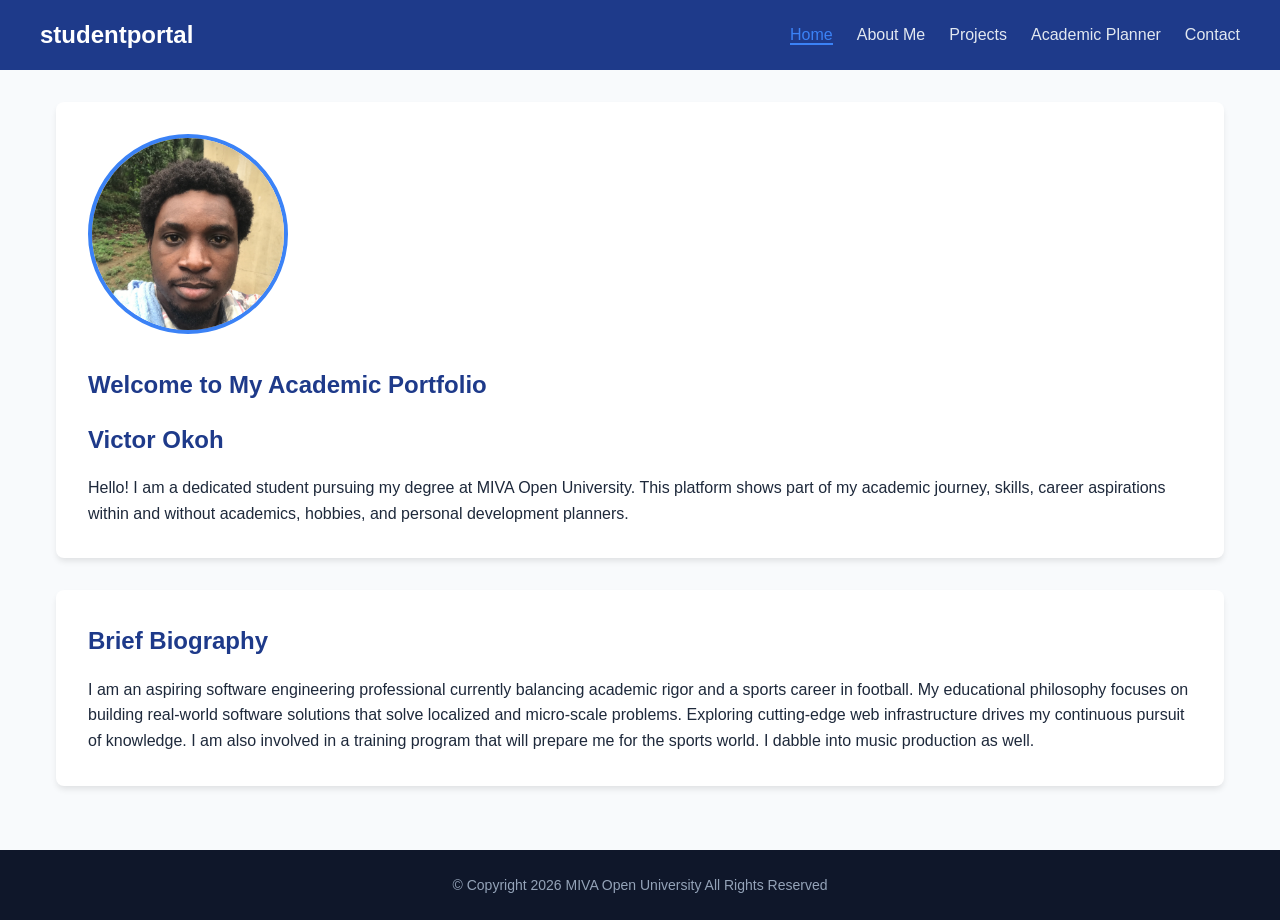
<file: index.html>
<!DOCTYPE html>
<html lang="en">
<head>
    <meta charset="UTF-8">
    <meta name="viewport" content="width=device-width, initial-scale=1.0">
    <title>Academic Portfolio | Home</title>
    <link rel="stylesheet" href="victorcss.css">
</head>
<body>
    <header>
        <nav>
            <div class="logo">studentportal</div>
            <ul class="nav-links">
                <li><a href="index.html" class="active">Home</a></li>
                <li><a href="victoraboutme.html">About Me</a></li>
                <li><a href="victorprojects.html">Projects</a></li>
                <li><a href="victoracademicplanner.html">Academic Planner</a></li>
                <li><a href="victorcontact.html">Contact</a></li>
            </ul>
        </nav>
    </header>

    <main>
        <section class="hero">
            <!-- Replace placeholder URL with your real uploaded image link later -->
            <img src="IMG_3080.jpg" alt="Student Photograph" class="profile-img">
            <div class="hero-text">
                <h1>Welcome to My Academic Portfolio</h1>
                <h2>Victor Okoh</h2>
                <p>Hello! I am a dedicated student pursuing my degree at MIVA Open University. This platform shows part of my academic journey, skills, career aspirations within and without academics, hobbies, and personal development planners.</p>
            </div>
        </section>

        <section>
            <h2>Brief Biography</h2>
            <p>I am an aspiring software engineering professional currently balancing academic rigor and a sports career in football. My educational philosophy focuses on building real-world software solutions that solve localized and micro-scale problems. Exploring cutting-edge web infrastructure drives my continuous pursuit of knowledge. I am also involved in a training program that will prepare me for the sports world. I dabble into music production as well.</p>
        </section>
    </main>

    <footer>
        <p>&copy; Copyright 2026 MIVA Open University All Rights Reserved</p>
    </footer>
</body>
</html>
</file>
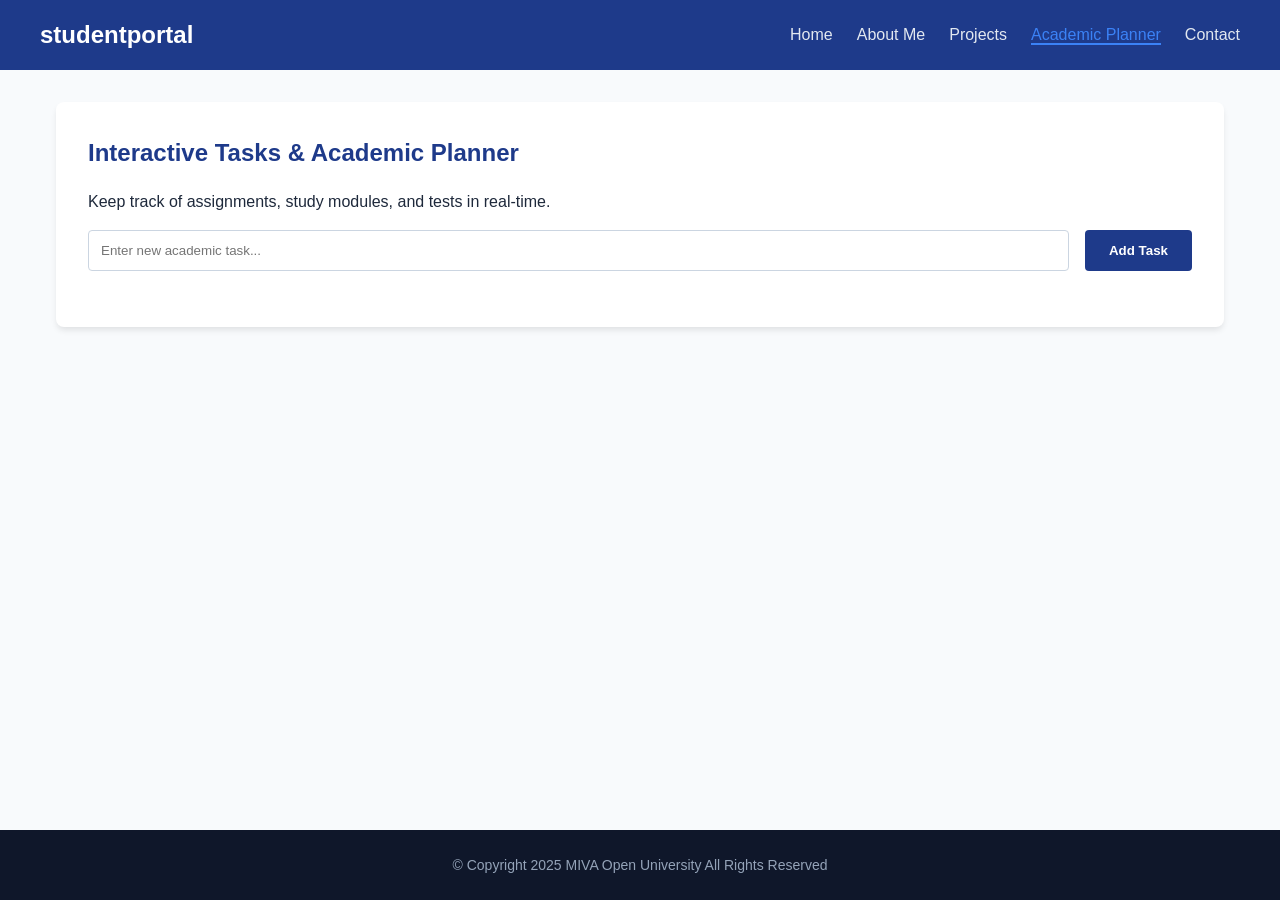
<file: victor academic planner.html>
<!DOCTYPE html>
<html lang="en">
<head>
    <meta charset="UTF-8">
    <meta name="viewport" content="width=device-width, initial-scale=1.0">
    <title>Academic Planner</title>
    <link rel="stylesheet" href="victor css.css">
</head>
<body>
    <header>
        <nav>
            <div class="logo">studentportal</div>
            <ul class="nav-links">
                <li><a href="index.html">Home</a></li>
                <li><a href="victoraboutme.html">About Me</a></li>
                <li><a href="victor projects.html">Projects</a></li>
                <li><a href="victor academic planner.html" class="active">Academic Planner</a></li>
                <li><a href="victor contact.html">Contact</a></li>
            </ul>
        </nav>
    </header>

    <main>
        <section>
            <h2>Interactive Tasks & Academic Planner</h2>
            <p style="margin-bottom: 1rem;">Keep track of assignments, study modules, and tests in real-time.</p>
            
            <div class="planner-form">
                <input type="text" id="taskInput" placeholder="Enter new academic task...">
                <button class="btn" id="addTaskBtn">Add Task</button>
            </div>

            <ul class="task-list" id="taskList">
                <!-- Task elements injected dynamically via JavaScript -->
            </ul>
        </section>
    </main>

    <footer>
        <p>&copy; Copyright 2025 MIVA Open University All Rights Reserved</p>
    </footer>

    <script src="victor script.js"></script>
</body>
</html>
</file>
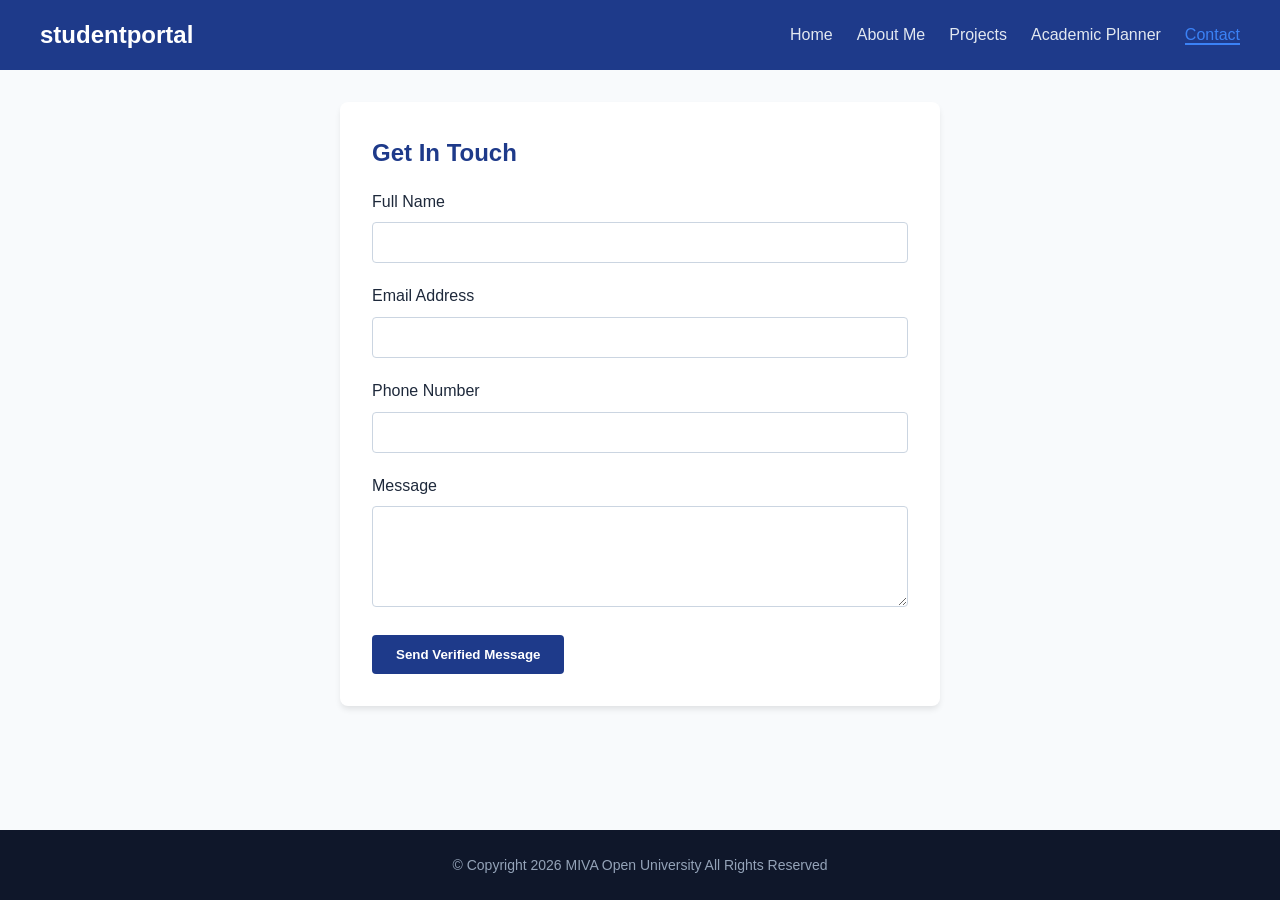
<file: victor contact.html>
<!DOCTYPE html>
<html lang="en">
<head>
    <meta charset="UTF-8">
    <meta name="viewport" content="width=device-width, initial-scale=1.0">
    <title>Contact Form</title>
    <link rel="stylesheet" href="victor css.css">
</head>
<body>
    <header>
        <nav>
            <div class="logo">studentportal</div>
            <ul class="nav-links">
                <li><a href="index.html">Home</a></li>
                <li><a href="victor about me.html">About Me</a></li>
                <li><a href="victor projects.html">Projects</a></li>
                <li><a href="victor academic planner.html">Academic Planner</a></li>
                <li><a href="victor contact.html" class="active">Contact</a></li>
            </ul>
        </nav>
    </header>

    <main>
        <section style="max-width: 600px; margin: 0 auto;">
            <h2>Get In Touch</h2>
            <form id="contactForm" novalidate>
                <div class="form-group">
                    <label for="userName">Full Name</label>
                    <input type="text" id="userName">
                    <div class="error-message" id="nameError">Name field cannot be left blank.</div>
                </div>

                <div class="form-group">
                    <label for="userEmail">Email Address</label>
                    <input type="email" id="userEmail">
                    <div class="error-message" id="emailError">Please input a valid email format.</div>
                </div>

                <div class="form-group">
                    <label for="userPhone">Phone Number</label>
                    <input type="text" id="userPhone">
                    <div class="error-message" id="phoneError">Phone numbers must contain numbers only.</div>
                </div>

                <div class="form-group">
                    <label for="userMessage">Message</label>
                    <textarea id="userMessage" rows="5"></textarea>
                    <div class="error-message" id="messageError">Message field cannot be left blank.</div>
                </div>

                <button type="submit" class="btn">Send Verified Message</button>
            </form>
        </section>
    </main>

    <footer>
        <p>&copy; Copyright 2026 MIVA Open University All Rights Reserved</p>
    </footer>

    <script src="victor script.js"></script>
</body>
</html>
</file>
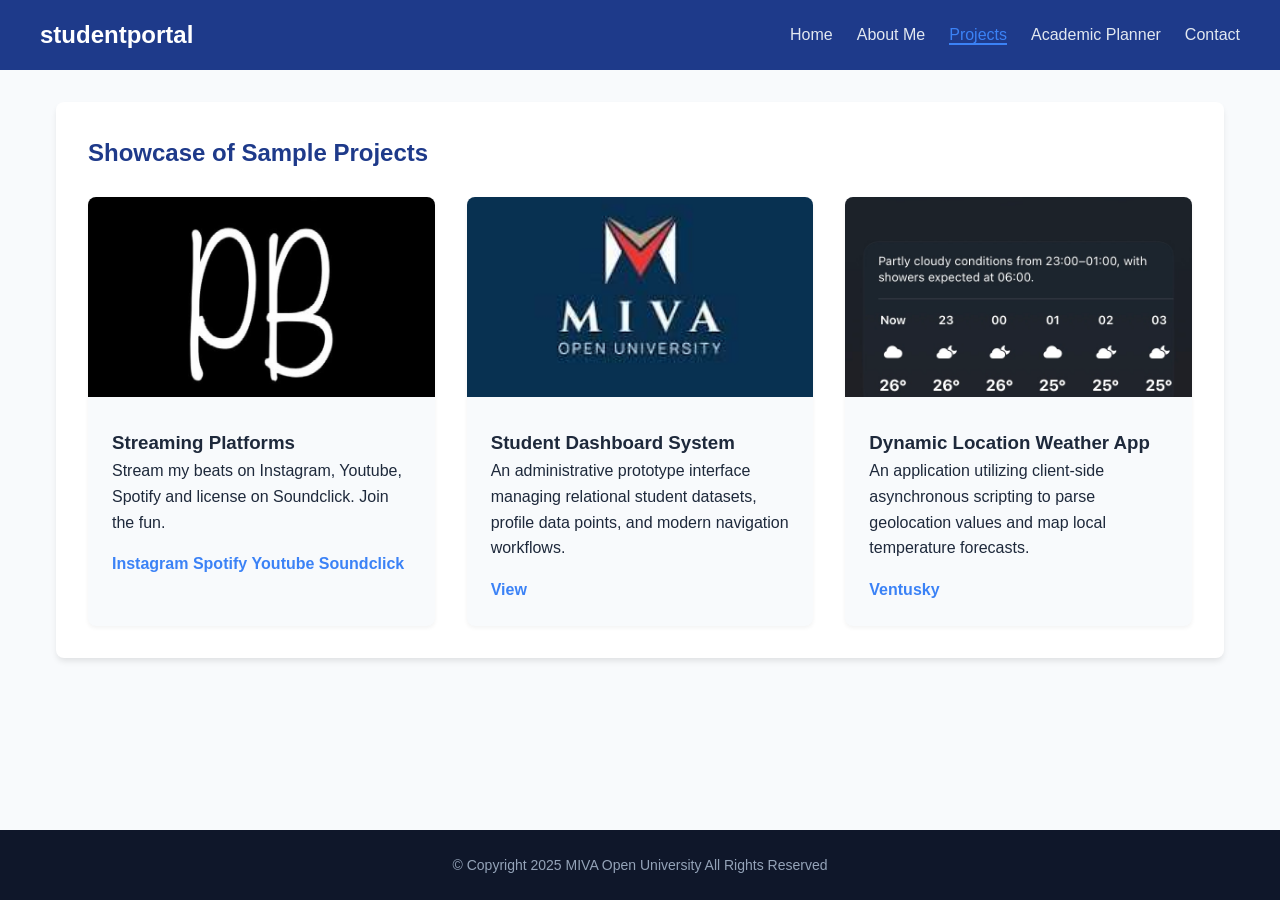
<file: victor projects.html>
<!DOCTYPE html>
<html lang="en">
<head>
    <meta charset="UTF-8">
    <meta name="viewport" content="width=device-width, initial-scale=1.0">
    <title>My Projects</title>
    <link rel="stylesheet" href="victor css.css">
</head>
<body>
    <header>
        <nav>
            <div class="logo">studentportal</div>
            <ul class="nav-links">
                <li><a href="index.html">Home</a></li>
                <li><a href="victor about me.html">About Me</a></li>
                <li><a href="victor projects.html" class="active">Projects</a></li>
                <li><a href="victor academic planner.html">Academic Planner</a></li>
                <li><a href="victor contact.html">Contact</a></li>
            </ul>
        </nav>
    </header>

    <main>
        <section>
            <h2>Showcase of Sample Projects</h2>
            <div class="projects-grid">
                
                <!-- Project 1 -->
                <div class="project-card">
                    <img src="pppb.png" alt="E-Commerce Interface Screenshot">
                    <div class="project-info">
                        <h3>Streaming Platforms</h3>
                        <p>Stream my beats on Instagram, Youtube, Spotify and license on Soundclick. Join the fun.</p>
                        <a href="https://www.instagram.com/phitobeats/" target="_blank">Instagram </a>
                        <a href="https://open.spotify.com/user/31sijucet6ne7tuvmq4edwbejfc4?si=59a94cb627a441b0" target="_blank">Spotify </a>
                        <a href="https://www.youtube.com/@phitobeats" target="_blank">Youtube </a>
                        <a href="https://www.soundclick.com/phitobeats" target="_blank">Soundclick </a>
  </div>
                </div>

                <!-- Project 2 -->
                <div class="project-card">
                    <img src="miva.jfif" alt="Dashboard System Screenshot">
                    <div class="project-info">
                        <h3>Student Dashboard System</h3>
                        <p>An administrative prototype interface managing relational student datasets, profile data points, and modern navigation workflows.</p>
                        <a href="https://codepen.io" target="_blank">View </a>
                    </div>
                </div>

                <!-- Project 3 -->
                <div class="project-card">
                    <img src="Screenshot 2026-07-18 at 22.01.35.png" alt="Weather Portal Screenshot">
                    <div class="project-info">
                        <h3>Dynamic Location Weather App</h3>
                        <p>An application utilizing client-side asynchronous scripting to parse geolocation values and map local temperature forecasts.</p>
                        <a href="https://www.ventusky.com/" target="_blank">Ventusky </a>
                    </div>
                </div>

            </div>
        </section>
    </main>

    <footer>
        <p>&copy; Copyright 2025 MIVA Open University All Rights Reserved</p>
    </footer>
</body>
</html>
</file>
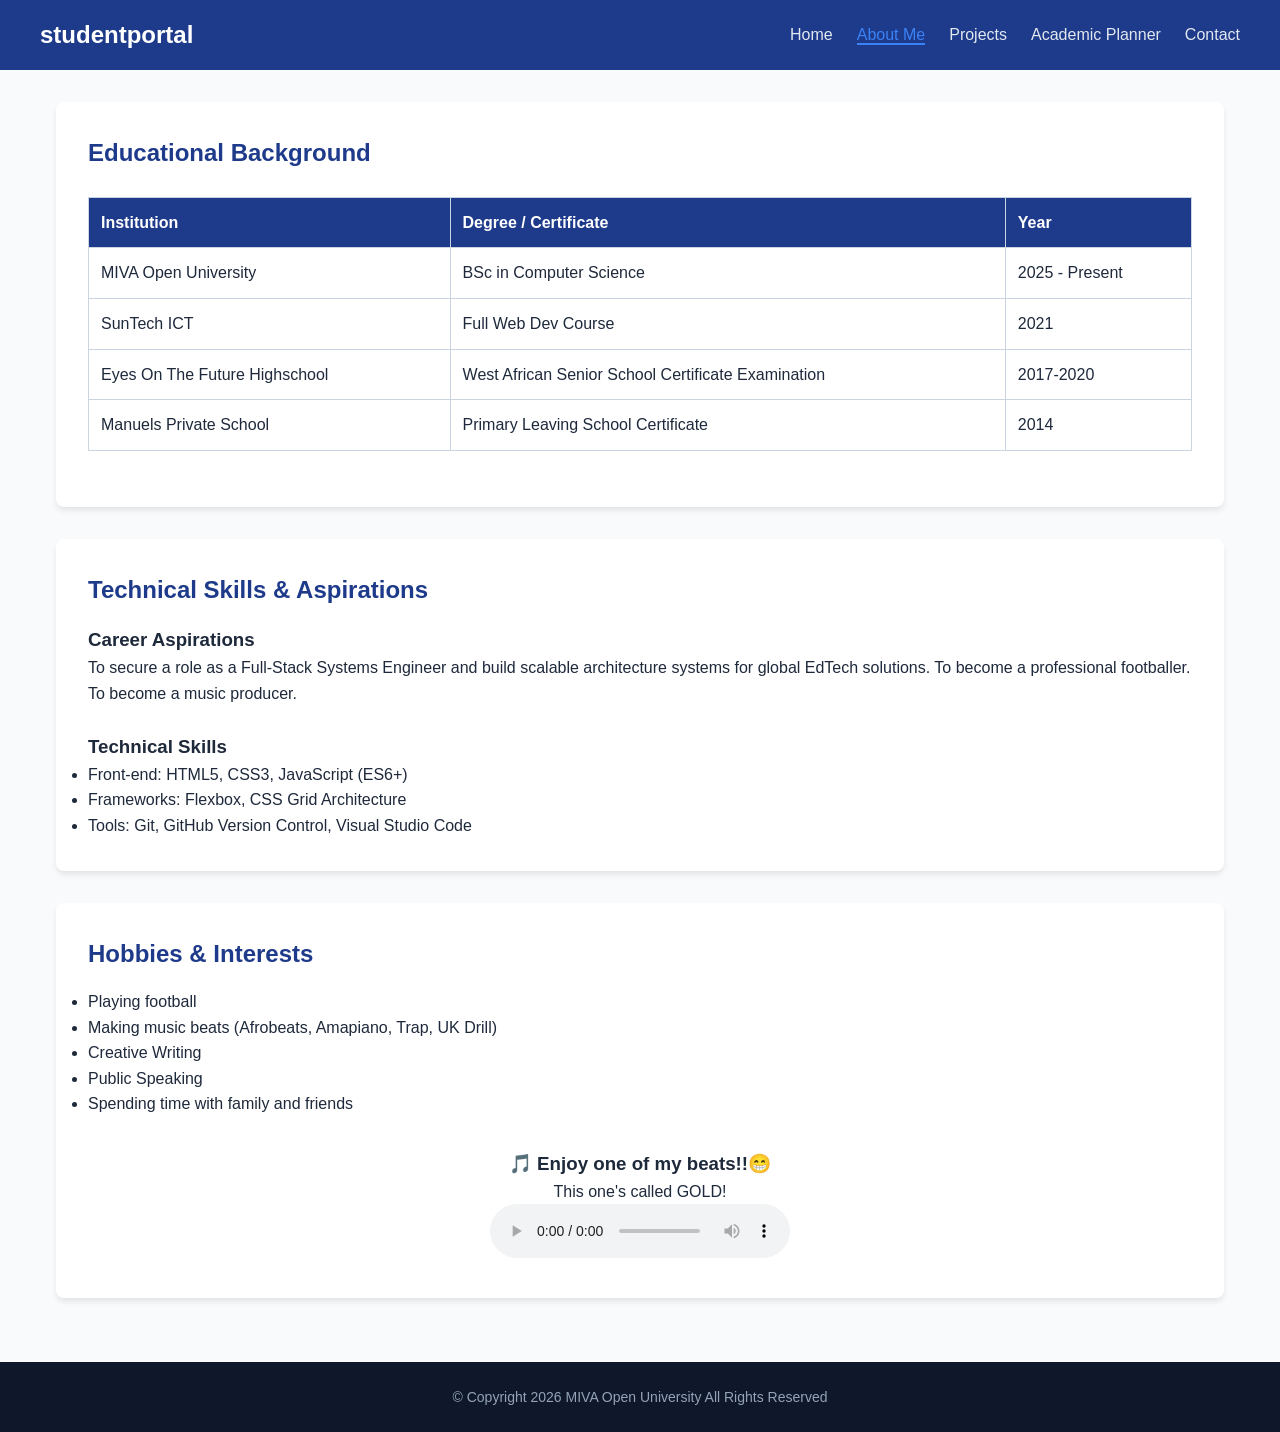
<file: victoraboutme.html>
<!DOCTYPE html>
<html lang="en">
<head>
    <meta charset="UTF-8">
    <meta name="viewport" content="width=device-width, initial-scale=1.0">
    <title>About Me</title>
    <link rel="stylesheet" href="victorcss.css">
</head>
<body>
    <header>
        <nav>
            <div class="logo">studentportal</div>
            <ul class="nav-links">
                <li><a href="index.html">Home</a></li>
                <li><a href="victoraboutme.html" class="active">About Me</a></li>
                <li><a href="victorprojects.html">Projects</a></li>
                <li><a href="victoracademicplanner.html">Academic Planner</a></li>
                <li><a href="victorcontact.html">Contact</a></li>
            </ul>
        </nav>
    </header>

    <main>
        <section>
            <h2>Educational Background</h2>
            <table>
                <thead>
                    <tr>
                        <th>Institution</th>
                        <th>Degree / Certificate</th>
                        <th>Year</th>
                    </tr>
                </thead>
                <tbody>
                    <tr>
                        <td>MIVA Open University</td>
                        <td>BSc in Computer Science</td>
                        <td>2025 - Present</td>
                    </tr>
                    <tr>
                        <td>SunTech ICT</td>
                        <td>Full Web Dev Course</td>
                        <td>2021</td>
                    </tr>
					<tr>
                        <td>Eyes On The Future Highschool</td>
                        <td>West African Senior School Certificate Examination</td>
                        <td>2017-2020</td>
                    </tr>
					<tr>
                        <td>Manuels Private School</td>
                        <td>Primary Leaving School Certificate</td>
                        <td>2014</td>
                    </tr>
                </tbody>
            </table>
        </section>

        <section>
            <h2>Technical Skills & Aspirations</h2>
            <h3>Career Aspirations</h3>
            <p>To secure a role as a Full-Stack Systems Engineer and build scalable architecture systems for global EdTech solutions. To become a professional footballer. To become a music producer.</p>
            
            <br>
            <h3>Technical Skills</h3>
            <ul>
                <li>Front-end: HTML5, CSS3, JavaScript (ES6+)</li>
                <li>Frameworks: Flexbox, CSS Grid Architecture</li>
                <li>Tools: Git, GitHub Version Control, Visual Studio Code</li>
            </ul>
        </section>

        <section>
            <h2>Hobbies & Interests</h2>
            <ul>
                <li>Playing football</li>
                <li>Making music beats (Afrobeats, Amapiano, Trap, UK Drill)</li>
                <li>Creative Writing</li>
				<li>Public Speaking</li>
				<li>Spending time with family and friends</li>
            </ul>

            <div class="media-container">
    <h3>🎵 Enjoy one of my beats!!😁</h3>
    <p>This one's called GOLD!</p>
    
    <!-- The HTML5 audio player -->
    <audio controls id="bgMusic">
        <source src="afro.mp3" type="audio/mpeg">
    </audio>
</div>

        </section>
    </main>

    <footer>
        <p>&copy; Copyright 2026 MIVA Open University All Rights Reserved</p>
    </footer>
</body>
</html>
</file>
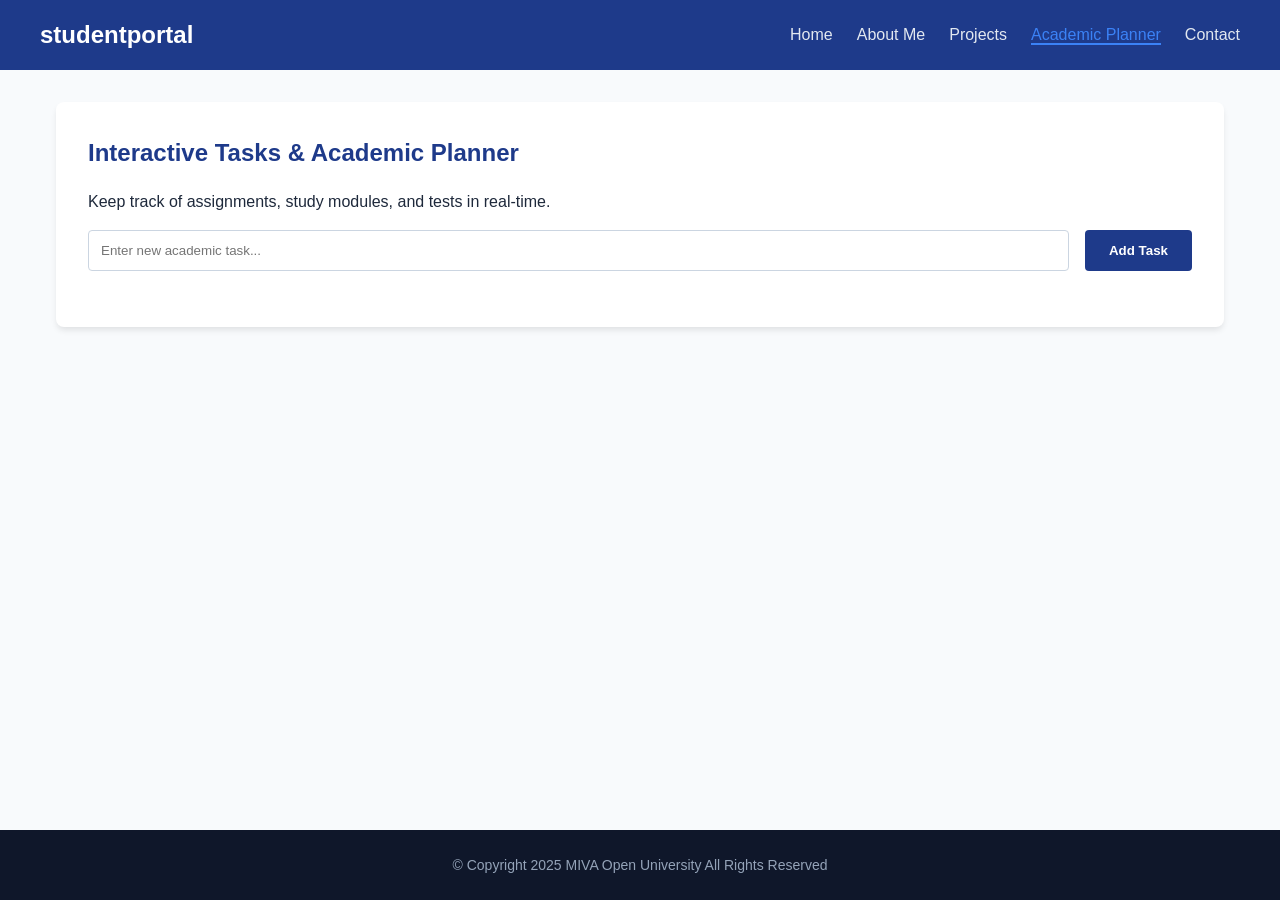
<file: victoracademicplanner.html>
<!DOCTYPE html>
<html lang="en">
<head>
    <meta charset="UTF-8">
    <meta name="viewport" content="width=device-width, initial-scale=1.0">
    <title>Academic Planner</title>
    <link rel="stylesheet" href="victorcss.css">
</head>
<body>
    <header>
        <nav>
            <div class="logo">studentportal</div>
            <ul class="nav-links">
                <li><a href="index.html">Home</a></li>
                <li><a href="victoraboutme.html">About Me</a></li>
                <li><a href="victorprojects.html">Projects</a></li>
                <li><a href="victoracademicplanner.html" class="active">Academic Planner</a></li>
                <li><a href="victorcontact.html">Contact</a></li>
            </ul>
        </nav>
    </header>

    <main>
        <section>
            <h2>Interactive Tasks & Academic Planner</h2>
            <p style="margin-bottom: 1rem;">Keep track of assignments, study modules, and tests in real-time.</p>
            
            <div class="planner-form">
                <input type="text" id="taskInput" placeholder="Enter new academic task...">
                <button class="btn" id="addTaskBtn">Add Task</button>
            </div>

            <ul class="task-list" id="taskList">
                <!-- Task elements injected dynamically via JavaScript -->
            </ul>
        </section>
    </main>

    <footer>
        <p>&copy; Copyright 2025 MIVA Open University All Rights Reserved</p>
    </footer>

    <script src="victor script.js"></script>
</body>
</html>
</file>
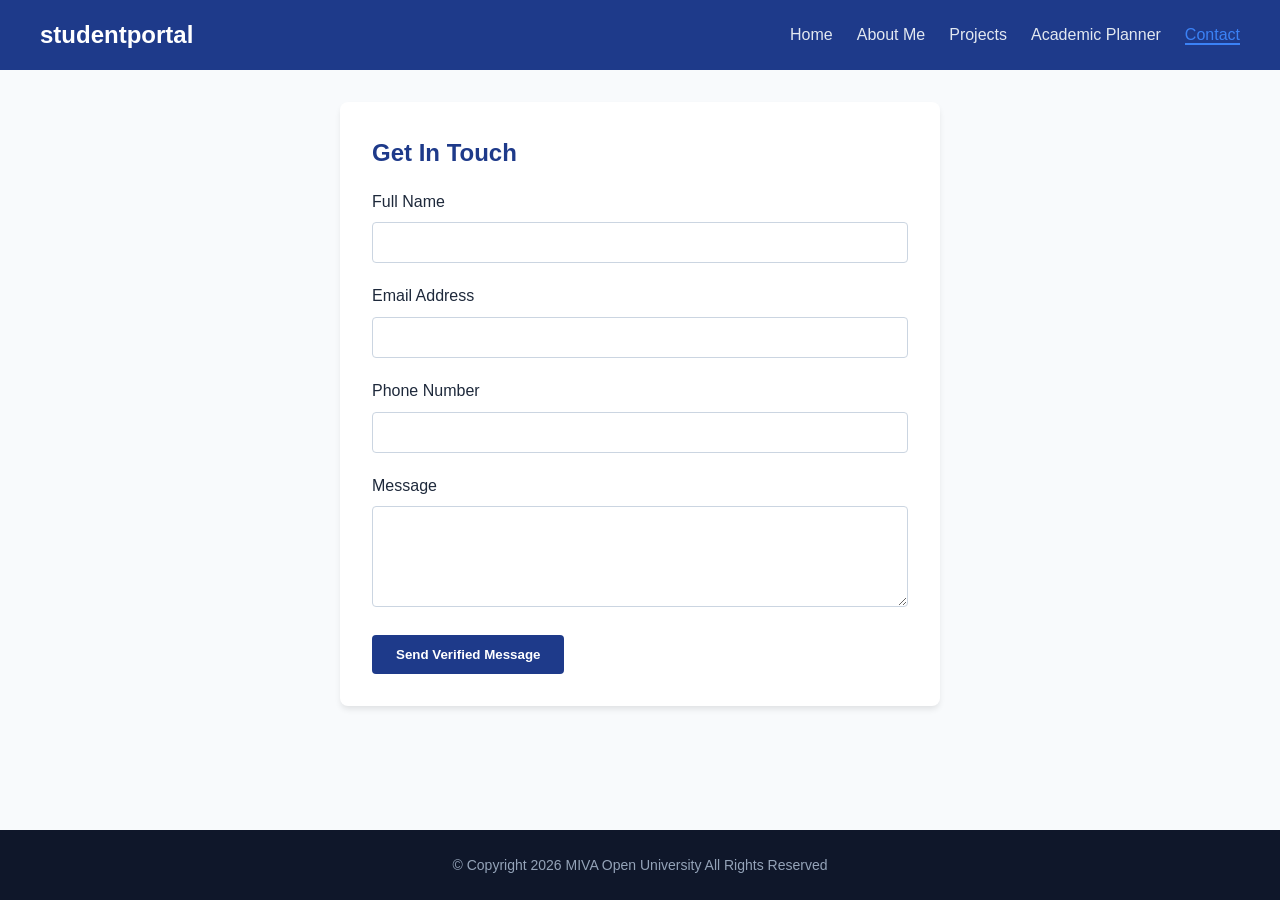
<file: victorcontact.html>
<!DOCTYPE html>
<html lang="en">
<head>
    <meta charset="UTF-8">
    <meta name="viewport" content="width=device-width, initial-scale=1.0">
    <title>Contact Form</title>
    <link rel="stylesheet" href="victorcss.css">
</head>
<body>
    <header>
        <nav>
            <div class="logo">studentportal</div>
            <ul class="nav-links">
                <li><a href="index.html">Home</a></li>
                <li><a href="victoraboutme.html">About Me</a></li>
                <li><a href="victorprojects.html">Projects</a></li>
                <li><a href="victoracademicplanner.html">Academic Planner</a></li>
                <li><a href="victorcontact.html" class="active">Contact</a></li>
            </ul>
        </nav>
    </header>

    <main>
        <section style="max-width: 600px; margin: 0 auto;">
            <h2>Get In Touch</h2>
            <form id="contactForm" novalidate>
                <div class="form-group">
                    <label for="userName">Full Name</label>
                    <input type="text" id="userName">
                    <div class="error-message" id="nameError">Name field cannot be left blank.</div>
                </div>

                <div class="form-group">
                    <label for="userEmail">Email Address</label>
                    <input type="email" id="userEmail">
                    <div class="error-message" id="emailError">Please input a valid email format.</div>
                </div>

                <div class="form-group">
                    <label for="userPhone">Phone Number</label>
                    <input type="text" id="userPhone">
                    <div class="error-message" id="phoneError">Phone numbers must contain numbers only.</div>
                </div>

                <div class="form-group">
                    <label for="userMessage">Message</label>
                    <textarea id="userMessage" rows="5"></textarea>
                    <div class="error-message" id="messageError">Message field cannot be left blank.</div>
                </div>

                <button type="submit" class="btn">Send Verified Message</button>
            </form>
        </section>
    </main>

    <footer>
        <p>&copy; Copyright 2026 MIVA Open University All Rights Reserved</p>
    </footer>

    <script src="victor script.js"></script>
</body>
</html>
</file>
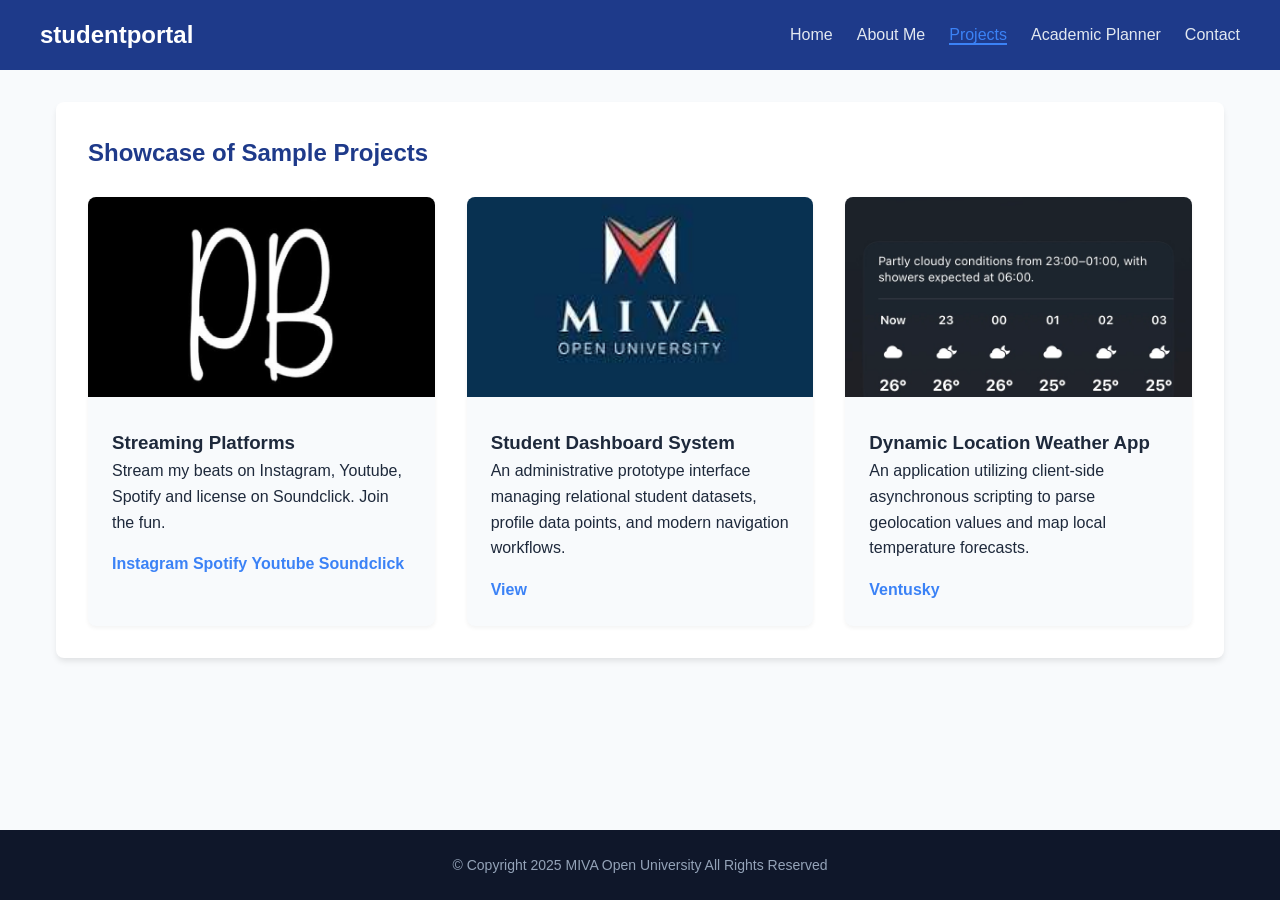
<file: victorprojects.html>
<!DOCTYPE html>
<html lang="en">
<head>
    <meta charset="UTF-8">
    <meta name="viewport" content="width=device-width, initial-scale=1.0">
    <title>My Projects</title>
    <link rel="stylesheet" href="victorcss.css">
</head>
<body>
    <header>
        <nav>
            <div class="logo">studentportal</div>
            <ul class="nav-links">
                <li><a href="index.html">Home</a></li>
                <li><a href="victoraboutme.html">About Me</a></li>
                <li><a href="victorprojects.html" class="active">Projects</a></li>
                <li><a href="victoracademicplanner.html">Academic Planner</a></li>
                <li><a href="victorcontact.html">Contact</a></li>
            </ul>
        </nav>
    </header>

    <main>
        <section>
            <h2>Showcase of Sample Projects</h2>
            <div class="projects-grid">
                
                <!-- Project 1 -->
                <div class="project-card">
                    <img src="pppb.png" alt="E-Commerce Interface Screenshot">
                    <div class="project-info">
                        <h3>Streaming Platforms</h3>
                        <p>Stream my beats on Instagram, Youtube, Spotify and license on Soundclick. Join the fun.</p>
                        <a href="https://www.instagram.com/phitobeats/" target="_blank">Instagram </a>
                        <a href="https://open.spotify.com/user/31sijucet6ne7tuvmq4edwbejfc4?si=59a94cb627a441b0" target="_blank">Spotify </a>
                        <a href="https://www.youtube.com/@phitobeats" target="_blank">Youtube </a>
                        <a href="https://www.soundclick.com/phitobeats" target="_blank">Soundclick </a>
  </div>
                </div>

                <!-- Project 2 -->
                <div class="project-card">
                    <img src="miva.jfif" alt="Dashboard System Screenshot">
                    <div class="project-info">
                        <h3>Student Dashboard System</h3>
                        <p>An administrative prototype interface managing relational student datasets, profile data points, and modern navigation workflows.</p>
                        <a href="https://codepen.io" target="_blank">View </a>
                    </div>
                </div>

                <!-- Project 3 -->
                <div class="project-card">
                    <img src="weather.png" alt="Weather Portal Screenshot">
                    <div class="project-info">
                        <h3>Dynamic Location Weather App</h3>
                        <p>An application utilizing client-side asynchronous scripting to parse geolocation values and map local temperature forecasts.</p>
                        <a href="https://www.ventusky.com/" target="_blank">Ventusky </a>
                    </div>
                </div>

            </div>
        </section>
    </main>

    <footer>
        <p>&copy; Copyright 2025 MIVA Open University All Rights Reserved</p>
    </footer>
</body>
</html>
</file>
<file: victorcss.css>
/* --- Global Reset & Variables --- */
:root {
    --primary-color: #1e3a8a;
    --secondary-color: #3b82f6;
    --accent-color: #10b981;
    --danger-color: #ef4444;
    --bg-color: #f8fafc;
    --text-color: #1e293b;
    --card-bg: #ffffff;
}

* {
    margin: 0;
    padding: 0;
    box-sizing: border-box;
    font-family: 'Segoe UI', Tahoma, Geneva, Verdana, sans-serif;
}

body {
    background-color: var(--bg-color);
    color: var(--text-color);
    line-height: 1.6;
    display: flex;
    flex-direction: column;
    min-height: 100vh;
}

/* --- Header & Responsive Navigation --- */
header {
    background-color: var(--primary-color);
    padding: 1rem 2rem;
    position: sticky;
    top: 0;
    z-index: 1000;
}

nav {
    display: flex;
    justify-content: space-between;
    align-items: center;
    max-width: 1200px;
    margin: 0 auto;
    flex-wrap: wrap;
}

.logo {
    color: white;
    font-size: 1.5rem;
    font-weight: bold;
}

.nav-links {
    display: flex;
    list-style: none;
    gap: 1.5rem;
}

.nav-links a {
    color: #e2e8f0;
    text-decoration: none;
    font-weight: 500;
    transition: color 0.3s ease;
}

.nav-links a:hover, .nav-links a.active {
    color: var(--secondary-color);
    border-bottom: 2px solid var(--secondary-color);
}

/* --- Main Layout --- */
main {
    flex: 1;
    max-width: 1200px;
    width: 100%;
    margin: 2rem auto;
    padding: 0 1rem;
}

section {
    background: var(--card-bg);
    padding: 2rem;
    border-radius: 8px;
    box-shadow: 0 4px 6px -1px rgba(0,0,0,0.1);
    margin-bottom: 2rem;
}

h1, h2 {
    color: var(--primary-color);
    margin-bottom: 1rem;
}

/* --- Homepage Layout --- */
.hero {
    display: flex;
    align-items: center;
    gap: 2rem;
    flex-wrap: wrap;
}

.profile-img {
    width: 200px;
    height: 200px;
    border-radius: 50%;
    object-fit: cover;
    border: 4px solid var(--secondary-color);
    transition: transform 0.3s ease;
}

.profile-img:hover {
    transform: scale(1.05);
}

/* --- Projects Page Grid --- */
.projects-grid {
    display: grid;
    grid-template-columns: repeat(auto-fit, minmax(300px, 1fr));
    gap: 2rem;
    margin-top: 1.5rem;
}

.project-card {
    background: var(--bg-color);
    border-radius: 8px;
    overflow: hidden;
    box-shadow: 0 2px 4px rgba(0,0,0,0.05);
    transition: translateY 0.3s ease;
}

.project-card:hover {
    transform: translateY(-5px);
}

.project-card img {
    width: 100%;
    height: 200px;
    object-fit: cover;
}

.project-info {
    padding: 1.5rem;
}

.project-info a {
    display: inline-block;
    margin-top: 1rem;
    color: var(--secondary-color);
    text-decoration: none;
    font-weight: bold;
}

/* --- Table & Skills Layout (About Page) --- */
table {
    width: 100%;
    border-collapse: collapse;
    margin: 1.5rem 0;
}

th, td {
    border: 1px solid #cbd5e1;
    padding: 0.75rem;
    text-align: left;
}

th {
    background-color: var(--primary-color);
    color: white;
}

.media-container {
    margin-top: 2rem;
    text-align: center;
}

video {
    max-width: 100%;
    border-radius: 8px;
}

/* --- Planner Interactivity Styling --- */
.planner-form {
    display: flex;
    gap: 1rem;
    margin-bottom: 1.5rem;
}

.planner-form input {
    flex: 1;
    padding: 0.75rem;
    border: 1px solid #cbd5e1;
    border-radius: 4px;
}

.btn {
    background-color: var(--primary-color);
    color: white;
    border: none;
    padding: 0.75rem 1.5rem;
    border-radius: 4px;
    cursor: pointer;
    font-weight: bold;
    transition: background 0.3s;
}

.btn:hover {
    background-color: var(--secondary-color);
}

.task-list {
    list-style: none;
}

.task-item {
    display: flex;
    justify-content: space-between;
    align-items: center;
    background: var(--bg-color);
    padding: 0.75rem 1rem;
    border-radius: 4px;
    margin-bottom: 0.5rem;
    border-left: 4px solid var(--secondary-color);
}

.task-item.completed {
    text-decoration: line-through;
    opacity: 0.6;
    border-left-color: var(--accent-color);
}

.task-actions button {
    margin-left: 0.5rem;
    padding: 0.25rem 0.5rem;
    border: none;
    border-radius: 3px;
    cursor: pointer;
}

.complete-btn { background-color: var(--accent-color); color: white; }
.delete-btn { background-color: var(--danger-color); color: white; }

/* --- Contact Form Styling --- */
.form-group {
    margin-bottom: 1.25rem;
}

.form-group label {
    display: block;
    margin-bottom: 0.5rem;
    font-weight: 500;
}

.form-group input, .form-group textarea {
    width: 100%;
    padding: 0.75rem;
    border: 1px solid #cbd5e1;
    border-radius: 4px;
}

.error-message {
    color: var(--danger-color);
    font-size: 0.875rem;
    margin-top: 0.25rem;
    display: none;
}

/* --- Footer --- */
footer {
    background-color: #0f172a;
    color: #94a3b8;
    text-align: center;
    padding: 1.5rem;
    margin-top: auto;
    font-size: 0.875rem;
}

/* --- Mobile Responsiveness --- */
@media (max-width: 768px) {
    nav {
        flex-direction: column;
        gap: 1rem;
    }
    .nav-links {
        width: 100%;
        justify-content: space-around;
    }
    .hero {
        flex-direction: column;
        text-align: center;
    }
    .planner-form {
        flex-direction: column;
    }
}
</file>
<file: victor css.css>
/* --- Global Reset & Variables --- */
:root {
    --primary-color: #1e3a8a;
    --secondary-color: #3b82f6;
    --accent-color: #10b981;
    --danger-color: #ef4444;
    --bg-color: #f8fafc;
    --text-color: #1e293b;
    --card-bg: #ffffff;
}

* {
    margin: 0;
    padding: 0;
    box-sizing: border-box;
    font-family: 'Segoe UI', Tahoma, Geneva, Verdana, sans-serif;
}

body {
    background-color: var(--bg-color);
    color: var(--text-color);
    line-height: 1.6;
    display: flex;
    flex-direction: column;
    min-height: 100vh;
}

/* --- Header & Responsive Navigation --- */
header {
    background-color: var(--primary-color);
    padding: 1rem 2rem;
    position: sticky;
    top: 0;
    z-index: 1000;
}

nav {
    display: flex;
    justify-content: space-between;
    align-items: center;
    max-width: 1200px;
    margin: 0 auto;
    flex-wrap: wrap;
}

.logo {
    color: white;
    font-size: 1.5rem;
    font-weight: bold;
}

.nav-links {
    display: flex;
    list-style: none;
    gap: 1.5rem;
}

.nav-links a {
    color: #e2e8f0;
    text-decoration: none;
    font-weight: 500;
    transition: color 0.3s ease;
}

.nav-links a:hover, .nav-links a.active {
    color: var(--secondary-color);
    border-bottom: 2px solid var(--secondary-color);
}

/* --- Main Layout --- */
main {
    flex: 1;
    max-width: 1200px;
    width: 100%;
    margin: 2rem auto;
    padding: 0 1rem;
}

section {
    background: var(--card-bg);
    padding: 2rem;
    border-radius: 8px;
    box-shadow: 0 4px 6px -1px rgba(0,0,0,0.1);
    margin-bottom: 2rem;
}

h1, h2 {
    color: var(--primary-color);
    margin-bottom: 1rem;
}

/* --- Homepage Layout --- */
.hero {
    display: flex;
    align-items: center;
    gap: 2rem;
    flex-wrap: wrap;
}

.profile-img {
    width: 200px;
    height: 200px;
    border-radius: 50%;
    object-fit: cover;
    border: 4px solid var(--secondary-color);
    transition: transform 0.3s ease;
}

.profile-img:hover {
    transform: scale(1.05);
}

/* --- Projects Page Grid --- */
.projects-grid {
    display: grid;
    grid-template-columns: repeat(auto-fit, minmax(300px, 1fr));
    gap: 2rem;
    margin-top: 1.5rem;
}

.project-card {
    background: var(--bg-color);
    border-radius: 8px;
    overflow: hidden;
    box-shadow: 0 2px 4px rgba(0,0,0,0.05);
    transition: translateY 0.3s ease;
}

.project-card:hover {
    transform: translateY(-5px);
}

.project-card img {
    width: 100%;
    height: 200px;
    object-fit: cover;
}

.project-info {
    padding: 1.5rem;
}

.project-info a {
    display: inline-block;
    margin-top: 1rem;
    color: var(--secondary-color);
    text-decoration: none;
    font-weight: bold;
}

/* --- Table & Skills Layout (About Page) --- */
table {
    width: 100%;
    border-collapse: collapse;
    margin: 1.5rem 0;
}

th, td {
    border: 1px solid #cbd5e1;
    padding: 0.75rem;
    text-align: left;
}

th {
    background-color: var(--primary-color);
    color: white;
}

.media-container {
    margin-top: 2rem;
    text-align: center;
}

video {
    max-width: 100%;
    border-radius: 8px;
}

/* --- Planner Interactivity Styling --- */
.planner-form {
    display: flex;
    gap: 1rem;
    margin-bottom: 1.5rem;
}

.planner-form input {
    flex: 1;
    padding: 0.75rem;
    border: 1px solid #cbd5e1;
    border-radius: 4px;
}

.btn {
    background-color: var(--primary-color);
    color: white;
    border: none;
    padding: 0.75rem 1.5rem;
    border-radius: 4px;
    cursor: pointer;
    font-weight: bold;
    transition: background 0.3s;
}

.btn:hover {
    background-color: var(--secondary-color);
}

.task-list {
    list-style: none;
}

.task-item {
    display: flex;
    justify-content: space-between;
    align-items: center;
    background: var(--bg-color);
    padding: 0.75rem 1rem;
    border-radius: 4px;
    margin-bottom: 0.5rem;
    border-left: 4px solid var(--secondary-color);
}

.task-item.completed {
    text-decoration: line-through;
    opacity: 0.6;
    border-left-color: var(--accent-color);
}

.task-actions button {
    margin-left: 0.5rem;
    padding: 0.25rem 0.5rem;
    border: none;
    border-radius: 3px;
    cursor: pointer;
}

.complete-btn { background-color: var(--accent-color); color: white; }
.delete-btn { background-color: var(--danger-color); color: white; }

/* --- Contact Form Styling --- */
.form-group {
    margin-bottom: 1.25rem;
}

.form-group label {
    display: block;
    margin-bottom: 0.5rem;
    font-weight: 500;
}

.form-group input, .form-group textarea {
    width: 100%;
    padding: 0.75rem;
    border: 1px solid #cbd5e1;
    border-radius: 4px;
}

.error-message {
    color: var(--danger-color);
    font-size: 0.875rem;
    margin-top: 0.25rem;
    display: none;
}

/* --- Footer --- */
footer {
    background-color: #0f172a;
    color: #94a3b8;
    text-align: center;
    padding: 1.5rem;
    margin-top: auto;
    font-size: 0.875rem;
}

/* --- Mobile Responsiveness --- */
@media (max-width: 768px) {
    nav {
        flex-direction: column;
        gap: 1rem;
    }
    .nav-links {
        width: 100%;
        justify-content: space-around;
    }
    .hero {
        flex-direction: column;
        text-align: center;
    }
    .planner-form {
        flex-direction: column;
    }
}
</file>
